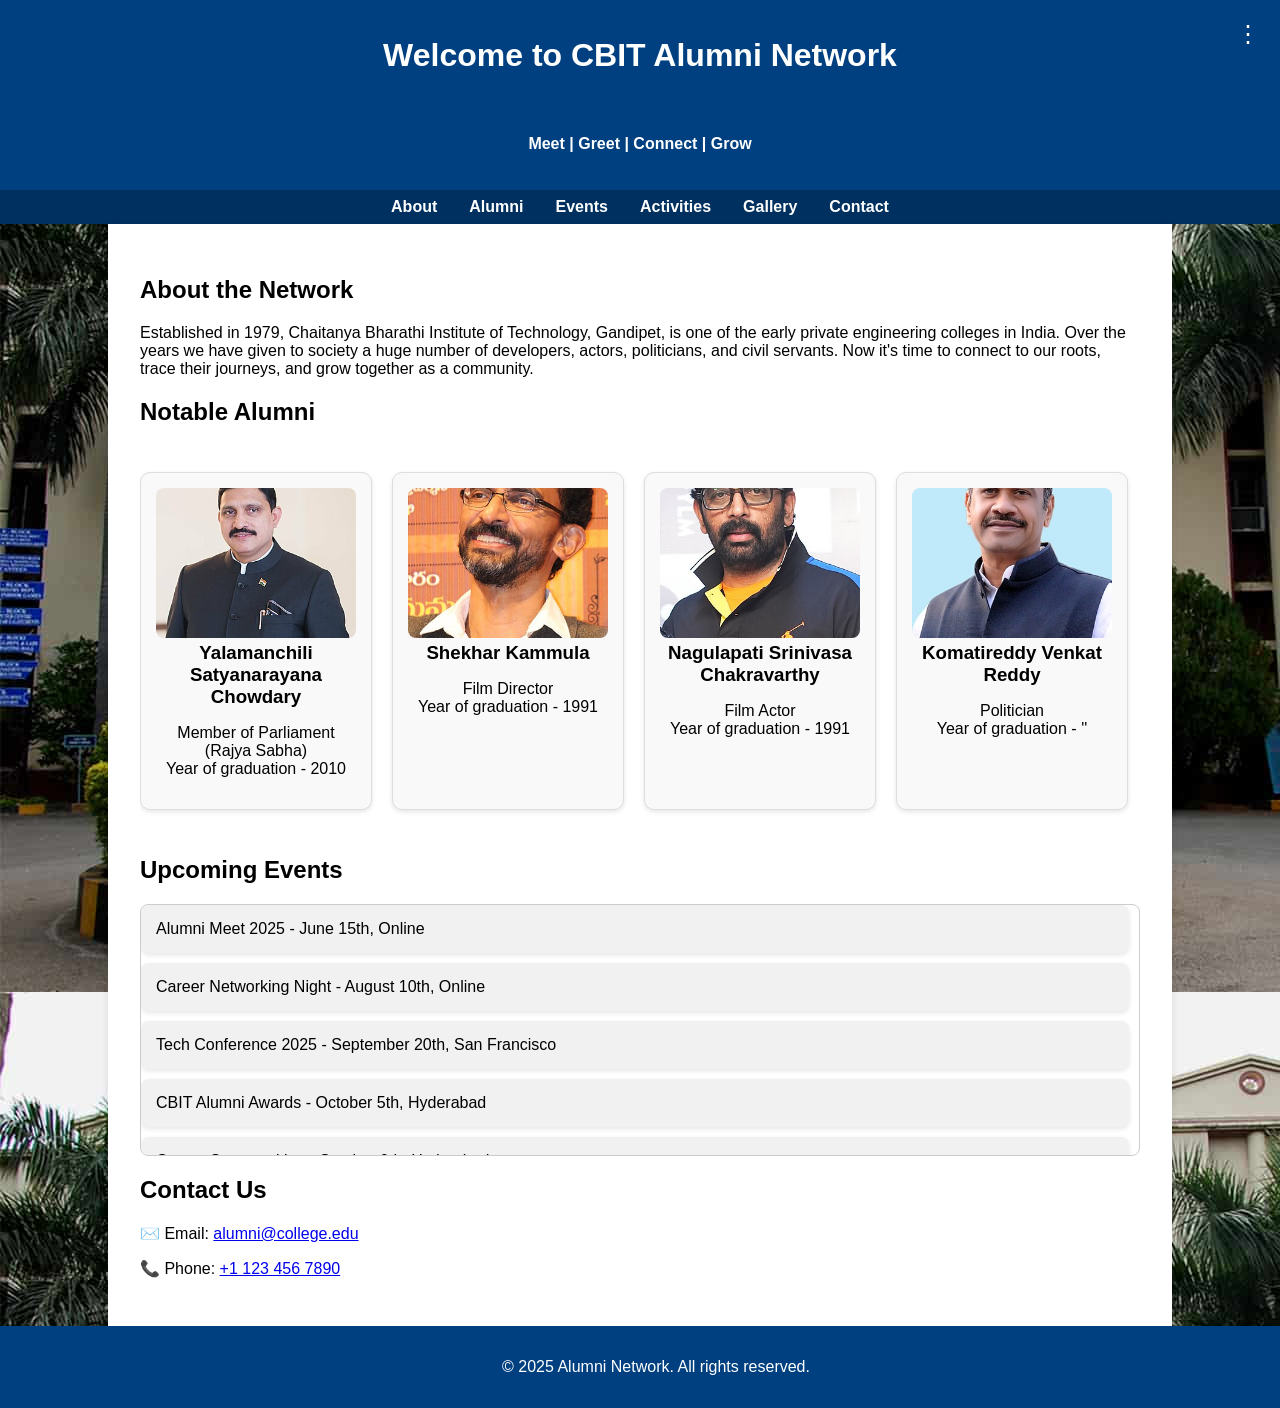
<file: index.html>
<!DOCTYPE html>
<html lang="en">
<head>
  <meta charset="UTF-8" />
  <meta name="viewport" content="width=device-width, initial-scale=1.0" />
  <title>Alumni Network</title>
  <link rel="stylesheet" href="style.css">
  <style>
    .menu-toggle {
      position: absolute;
      top: 20px;
      right: 20px;
      cursor: pointer;
      font-size: 24px;
    }
    .dropdown-menu {
      display: none;
      position: absolute;
      right: 20px;
      top: 50px;
      background-color: white;
      border: 1px solid #ccc;
      border-radius: 5px;
      box-shadow: 0 2px 5px rgba(0,0,0,0.1);
      z-index: 100;
    }
    .dropdown-menu a {
      display: block;
      padding: 10px 15px;
      text-decoration: none;
      color: black;
    }
    .dropdown-menu a:hover {
      background-color: #f0f0f0;
    }
    form {
      max-width: 600px;
      margin: 20px auto;
      padding: 20px;
      border: 1px solid #ccc;
      border-radius: 5px;
      background-color: #f9f9f9;
    }
    form h2 {
      margin-bottom: 15px;
    }
    form label {
      display: block;
      margin-bottom: 5px;
    }
    form input, form textarea {
      width: 100%;
      padding: 8px;
      margin-bottom: 15px;
      border: 1px solid #ccc;
      border-radius: 4px;
    }
    form button {
      padding: 10px 20px;
      background-color: #0056b3;
      color: white;
      border: none;
      border-radius: 4px;
      cursor: pointer;
    }
    form button:hover {
      background-color: #004095;
    }
  </style>
</head>
<body>
  <header>
    <h1><strong>Welcome to CBIT Alumni Network</strong></h1><br>
    <h4>Meet | Greet | Connect | Grow</h4>    
    <div class="menu-toggle" onclick="toggleMenu()">⋮</div>
    <div id="dropdown" class="dropdown-menu">
      <a href="login.html">Login</a>
      <a href="register.html">Register</a>
    </div>
  </header>

  <nav>
    <a href="#about">About</a>
    <a href="#alumni">Alumni</a>
    <a href="#events">Events</a>
    <a href="activities.html">Activities</a>
    <a href="gallery.html">Gallery</a>
    <a href="#contact">Contact</a>
  </nav>

  <div class="container">
    <section id="about">
      <h2>About the Network</h2>
      <p>Established in 1979, Chaitanya Bharathi Institute of Technology, Gandipet, is one of the early private engineering colleges in India. Over the years we have given to society a huge number of developers, actors, politicians, and civil servants. Now it's time to connect to our roots, trace their journeys, and grow together as a community.</p>
    </section>

    <section id="alumni">
      <h2>Notable Alumni</h2>
      <div class="alumni-scroll">
        <div class="alumni-card">
          <img src="ysc.jpg" alt="YSC">
          <h3>Yalamanchili Satyanarayana Chowdary</h3>
          <p>Member of Parliament (Rajya Sabha)<br>Year of graduation - 2010</p>
        </div>
        <div class="alumni-card">
          <img src="Shekhar_Kammula.jpg" alt="SK">
          <h3>Shekhar Kammula</h3>
          <p>Film Director<br>Year of graduation - 1991</p>
        </div>
        <div class="alumni-card">
          <img src="JDC.jpg" alt="JDC">
          <h3>Nagulapati Srinivasa Chakravarthy</h3>
          <p>Film Actor<br>Year of graduation - 1991</p>
        </div>
        <div class="alumni-card">
          <img src="KVR.jpg" alt="KVR">
          <h3>Komatireddy Venkat Reddy</h3>
          <p>Politician<br>Year of graduation - ''</p>
        </div>
        <div class="alumni-card">
          <img src="NG.jpg" alt="NG">
          <h3>Neeraj Ghaywan</h3>
          <p>Film Actor (Bollywood)<br>Year of graduation - ''</p>
        </div>
      </div>
    </section>

    <section id="events">
      <h2>Upcoming Events</h2>
      <div class="event-scroll" id="event-scroll">
        <div class="event-card">Alumni Meet 2025 - June 15th, Online</div>
        <div class="event-card">Career Networking Night - August 10th, Online</div>
        <div class="event-card">Tech Conference 2025 - September 20th, San Francisco</div>
        <div class="event-card">CBIT Alumni Awards - October 5th, Hyderabad</div>
        <div class="event-card">Career Opportunities - October 9th, Hyderabad</div>
      </div>
    </section>

    <section id="contact">
      <h2>Contact Us</h2>
      <p>✉️ Email: <a href="mailto:alumni@college.edu">alumni@college.edu</a></p>
      <p>📞 Phone: <a href="tel:+11234567890">+1 123 456 7890</a></p>
    </section>
  </div>

  <footer>
    <p>&copy; 2025 Alumni Network. All rights reserved.</p>
  </footer>

  <script>
    function toggleMenu() {
      const menu = document.getElementById('dropdown');
      menu.style.display = menu.style.display === 'block' ? 'none' : 'block';
    }
  </script>
  <script src="script.js"></script>
</body>
</html>
</file>
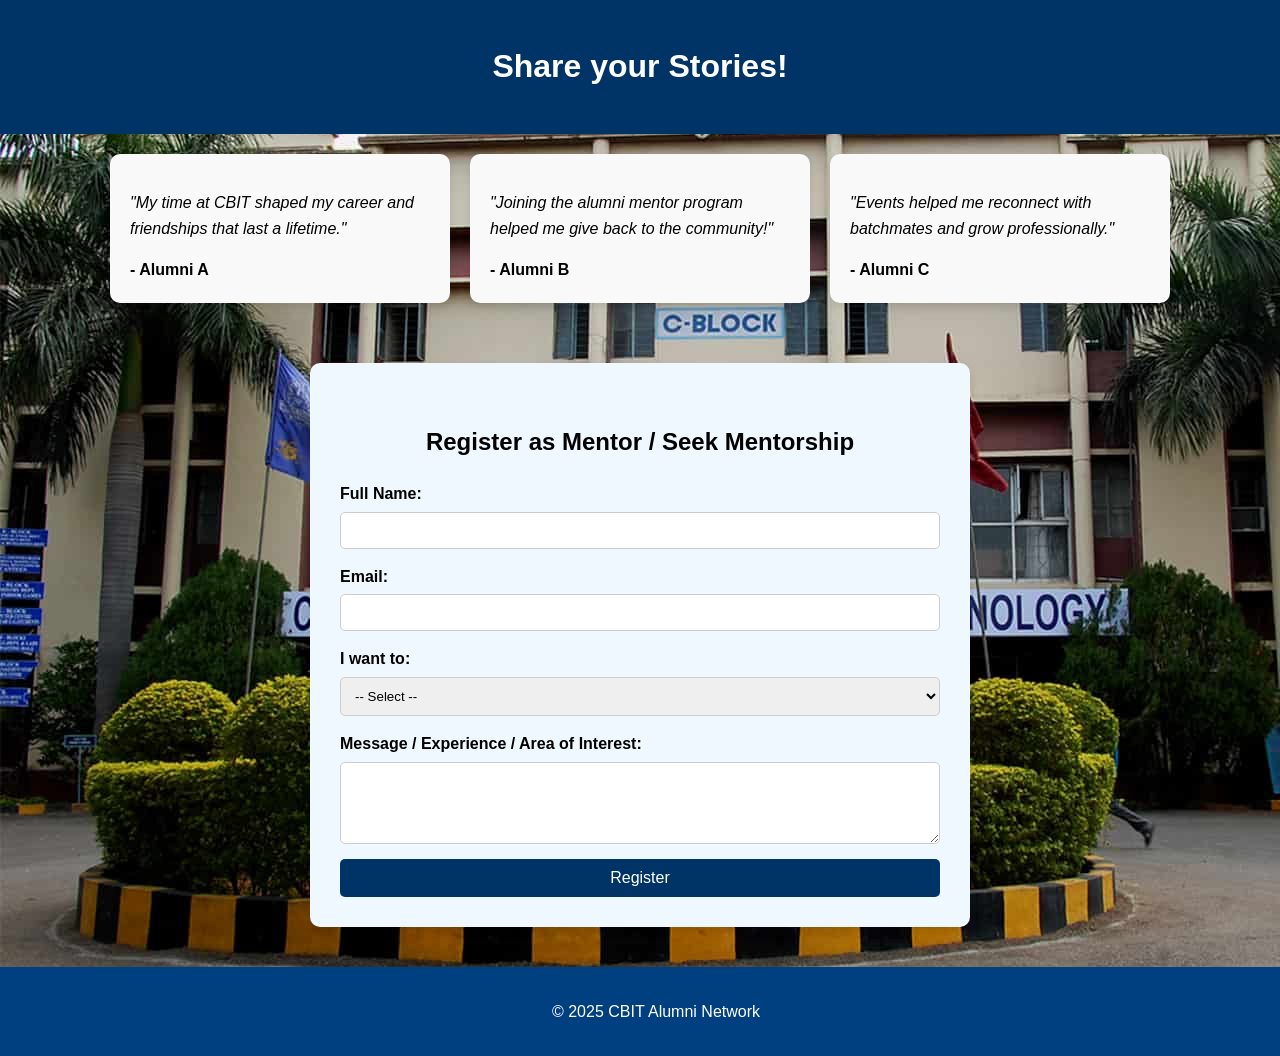
<file: activities.html>
<!DOCTYPE html>
<html lang="en">
<head>
  <meta charset="UTF-8">
  <meta name="viewport" content="width=device-width, initial-scale=1.0">
  <title>Activities - CBIT Alumni</title>
  <link rel="stylesheet" href="style.css">
  <style>
    body {
      font-family: Arial, sans-serif;
      line-height: 1.6;
      margin: 0;
      padding: 0;
    }
    header {
      background-color: #003366;
      color: white;
      padding: 20px;
      text-align: center;
    }
    h2 {
      text-align: center;
      margin-top: 30px;
    }
    .testimonials {
      display: flex;
      flex-wrap: wrap;
      justify-content: center;
      gap: 20px;
      padding: 20px;
    }
    .testimonial-box {
      background-color: #f9f9f9;
      border-radius: 10px;
      box-shadow: 0 4px 8px rgba(0, 0, 0, 0.1);
      padding: 20px;
      max-width: 300px;
    }
    .testimonial-box p {
      font-style: italic;
    }
    .registration-section {
      background-color: #f0f8ff;
      padding: 30px;
      max-width: 600px;
      margin: 40px auto;
      border-radius: 10px;
      box-shadow: 0 4px 8px rgba(0, 0, 0, 0.1);
    }
    .registration-section form {
      display: flex;
      flex-direction: column;
    }
    .registration-section label {
      margin-bottom: 5px;
      font-weight: bold;
    }
    .registration-section input,
    .registration-section select,
    .registration-section textarea {
      padding: 10px;
      margin-bottom: 15px;
      border: 1px solid #ccc;
      border-radius: 5px;
    }
    .registration-section button {
      background-color: #003366;
      color: white;
      padding: 10px;
      border: none;
      border-radius: 5px;
      cursor: pointer;
    }
    .registration-section button:hover {
      background-color: #0055aa;
    }
  </style>
</head>
<body>
  <header>
    <h1>Share your Stories!</h1>
  </header>

  <div class="testimonials">
    <div class="testimonial-box">
      <p>"My time at CBIT shaped my career and friendships that last a lifetime."</p>
      <strong>- Alumni A</strong>
    </div>
    <div class="testimonial-box">
      <p>"Joining the alumni mentor program helped me give back to the community!"</p>
      <strong>- Alumni B</strong>
    </div>
    <div class="testimonial-box">
      <p>"Events helped me reconnect with batchmates and grow professionally."</p>
      <strong>- Alumni C</strong>
    </div>
  </div>

  <div class="registration-section">
    <h2>Register as Mentor / Seek Mentorship</h2>
    <form>
      <label for="name">Full Name:</label>
      <input type="text" id="name" name="name" required>

      <label for="email">Email:</label>
      <input type="email" id="email" name="email" required>

      <label for="role">I want to:</label>
      <select id="role" name="role" required>
        <option value="">-- Select --</option>
        <option value="mentor">Volunteer as a Mentor</option>
        <option value="mentee">Seek Mentorship</option>
      </select>

      <label for="message">Message / Experience / Area of Interest:</label>
      <textarea id="message" name="message" rows="4" required></textarea>

      <button type="submit">Register</button>
    </form>
  </div>

  <footer>
    <p style="text-align:center">&copy; 2025 CBIT Alumni Network</p>
  </footer>
</body>
</html>
</file>
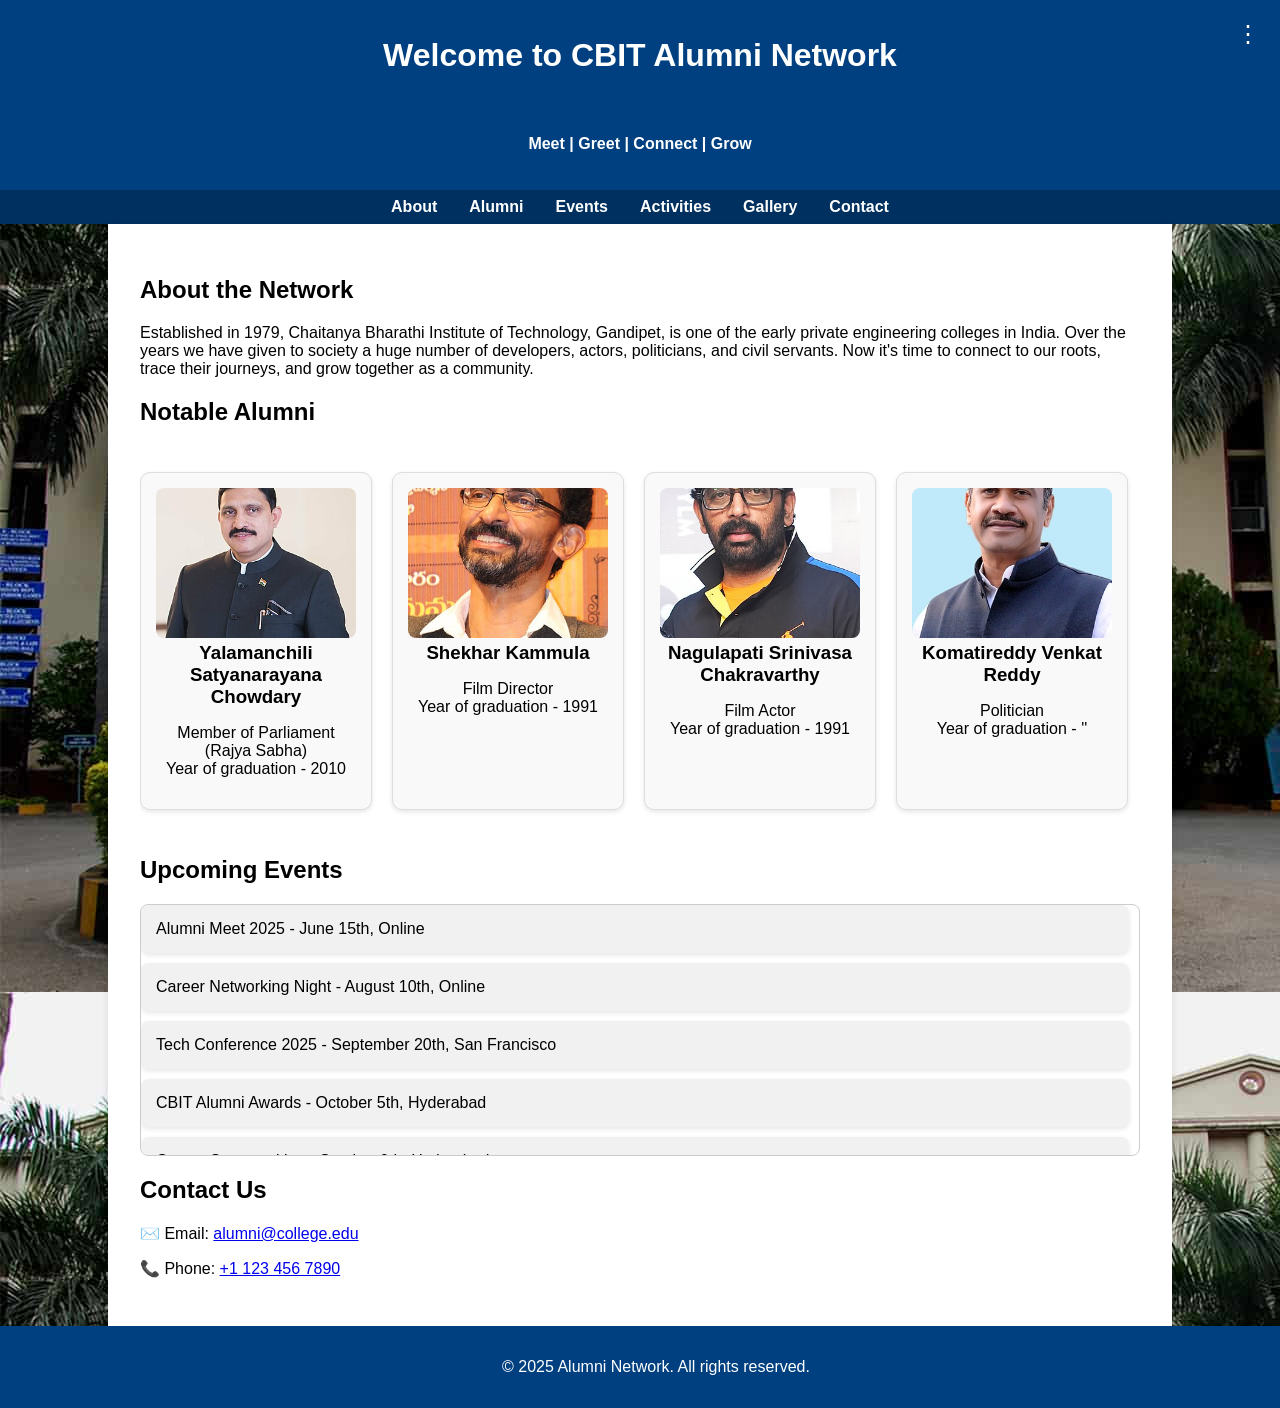
<file: Assignment-1.html>
<!DOCTYPE html>
<html lang="en">
<head>
  <meta charset="UTF-8" />
  <meta name="viewport" content="width=device-width, initial-scale=1.0" />
  <title>Alumni Network</title>
  <link rel="stylesheet" href="style.css">
  <style>
    .menu-toggle {
      position: absolute;
      top: 20px;
      right: 20px;
      cursor: pointer;
      font-size: 24px;
    }
    .dropdown-menu {
      display: none;
      position: absolute;
      right: 20px;
      top: 50px;
      background-color: white;
      border: 1px solid #ccc;
      border-radius: 5px;
      box-shadow: 0 2px 5px rgba(0,0,0,0.1);
      z-index: 100;
    }
    .dropdown-menu a {
      display: block;
      padding: 10px 15px;
      text-decoration: none;
      color: black;
    }
    .dropdown-menu a:hover {
      background-color: #f0f0f0;
    }
    form {
      max-width: 600px;
      margin: 20px auto;
      padding: 20px;
      border: 1px solid #ccc;
      border-radius: 5px;
      background-color: #f9f9f9;
    }
    form h2 {
      margin-bottom: 15px;
    }
    form label {
      display: block;
      margin-bottom: 5px;
    }
    form input, form textarea {
      width: 100%;
      padding: 8px;
      margin-bottom: 15px;
      border: 1px solid #ccc;
      border-radius: 4px;
    }
    form button {
      padding: 10px 20px;
      background-color: #0056b3;
      color: white;
      border: none;
      border-radius: 4px;
      cursor: pointer;
    }
    form button:hover {
      background-color: #004095;
    }
  </style>
</head>
<body>
  <header>
    <h1><strong>Welcome to CBIT Alumni Network</strong></h1><br>
    <h4>Meet | Greet | Connect | Grow</h4>    
    <div class="menu-toggle" onclick="toggleMenu()">⋮</div>
    <div id="dropdown" class="dropdown-menu">
      <a href="login.html">Login</a>
      <a href="register.html">Register</a>
    </div>
  </header>

  <nav>
    <a href="#about">About</a>
    <a href="#alumni">Alumni</a>
    <a href="#events">Events</a>
    <a href="activities.html">Activities</a>
    <a href="gallery.html">Gallery</a>
    <a href="#contact">Contact</a>
  </nav>

  <div class="container">
    <section id="about">
      <h2>About the Network</h2>
      <p>Established in 1979, Chaitanya Bharathi Institute of Technology, Gandipet, is one of the early private engineering colleges in India. Over the years we have given to society a huge number of developers, actors, politicians, and civil servants. Now it's time to connect to our roots, trace their journeys, and grow together as a community.</p>
    </section>

    <section id="alumni">
      <h2>Notable Alumni</h2>
      <div class="alumni-scroll">
        <div class="alumni-card">
          <img src="ysc.jpg" alt="YSC">
          <h3>Yalamanchili Satyanarayana Chowdary</h3>
          <p>Member of Parliament (Rajya Sabha)<br>Year of graduation - 2010</p>
        </div>
        <div class="alumni-card">
          <img src="Shekhar_Kammula.jpg" alt="SK">
          <h3>Shekhar Kammula</h3>
          <p>Film Director<br>Year of graduation - 1991</p>
        </div>
        <div class="alumni-card">
          <img src="JDC.jpg" alt="JDC">
          <h3>Nagulapati Srinivasa Chakravarthy</h3>
          <p>Film Actor<br>Year of graduation - 1991</p>
        </div>
        <div class="alumni-card">
          <img src="KVR.jpg" alt="KVR">
          <h3>Komatireddy Venkat Reddy</h3>
          <p>Politician<br>Year of graduation - ''</p>
        </div>
        <div class="alumni-card">
          <img src="NG.jpg" alt="NG">
          <h3>Neeraj Ghaywan</h3>
          <p>Film Actor (Bollywood)<br>Year of graduation - ''</p>
        </div>
      </div>
    </section>

    <section id="events">
      <h2>Upcoming Events</h2>
      <div class="event-scroll" id="event-scroll">
        <div class="event-card">Alumni Meet 2025 - June 15th, Online</div>
        <div class="event-card">Career Networking Night - August 10th, Online</div>
        <div class="event-card">Tech Conference 2025 - September 20th, San Francisco</div>
        <div class="event-card">CBIT Alumni Awards - October 5th, Hyderabad</div>
        <div class="event-card">Career Opportunities - October 9th, Hyderabad</div>
      </div>
    </section>

    <section id="contact">
      <h2>Contact Us</h2>
      <p>✉️ Email: <a href="mailto:alumni@college.edu">alumni@college.edu</a></p>
      <p>📞 Phone: <a href="tel:+11234567890">+1 123 456 7890</a></p>
    </section>
  </div>

  <footer>
    <p>&copy; 2025 Alumni Network. All rights reserved.</p>
  </footer>

  <script>
    function toggleMenu() {
      const menu = document.getElementById('dropdown');
      menu.style.display = menu.style.display === 'block' ? 'none' : 'block';
    }
  </script>
  <script src="script.js"></script>
</body>
</html>
</file>
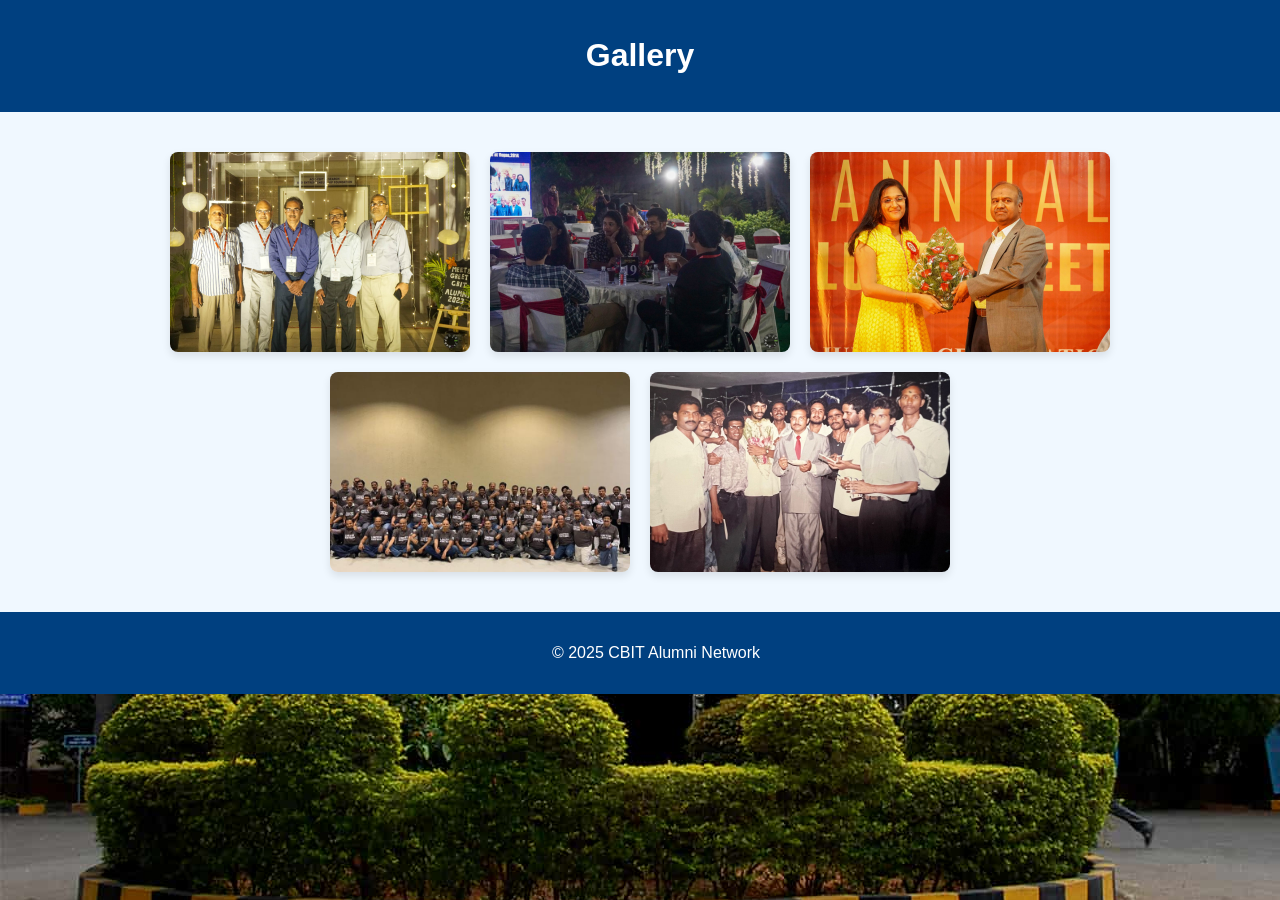
<file: gallery.html>
<!DOCTYPE html>
<html lang="en">
<head>
  <meta charset="UTF-8">
  <meta name="viewport" content="width=device-width, initial-scale=1.0">
  <title>Gallery - CBIT Alumni</title>
  <link rel="stylesheet" href="style.css">
  <style>
    .gallery-container {
    background-color: aliceblue;
      display: flex;
      flex-wrap: wrap;
      gap: 20px;
      justify-content: center;
      padding: 40px;
    }
    .gallery-container img {
      width: 300px;
      height: 200px;
      object-fit: cover;
      border-radius: 8px;
      box-shadow: 0 4px 8px rgba(0,0,0,0.1);
      transition: transform 0.3s ease;
    }
    .gallery-container img:hover {
      transform: scale(1.05);
    }
    h2 {
      text-align: center;
      margin-top: 30px;
    }
  </style>
</head>
<body>
  <header>
    <h1>Gallery</h1>
  </header>

  <div class="gallery-container">
    <img src="alm-2.jpeg" alt="Alumni Meet">
    <img src="alm-3.jpeg" alt="Networking Night">
    <img src="alm-1.jpeg" alt="Award Ceremony">
    <img src="alm-4.jpeg" alt="Panel Discussion">
    <img src="alm-5.jpeg" alt="CBIT Campus">
  </div>

  <footer>
    <p>&copy; 2025 CBIT Alumni Network</p>
  </footer>
</body>
</html>
</file>
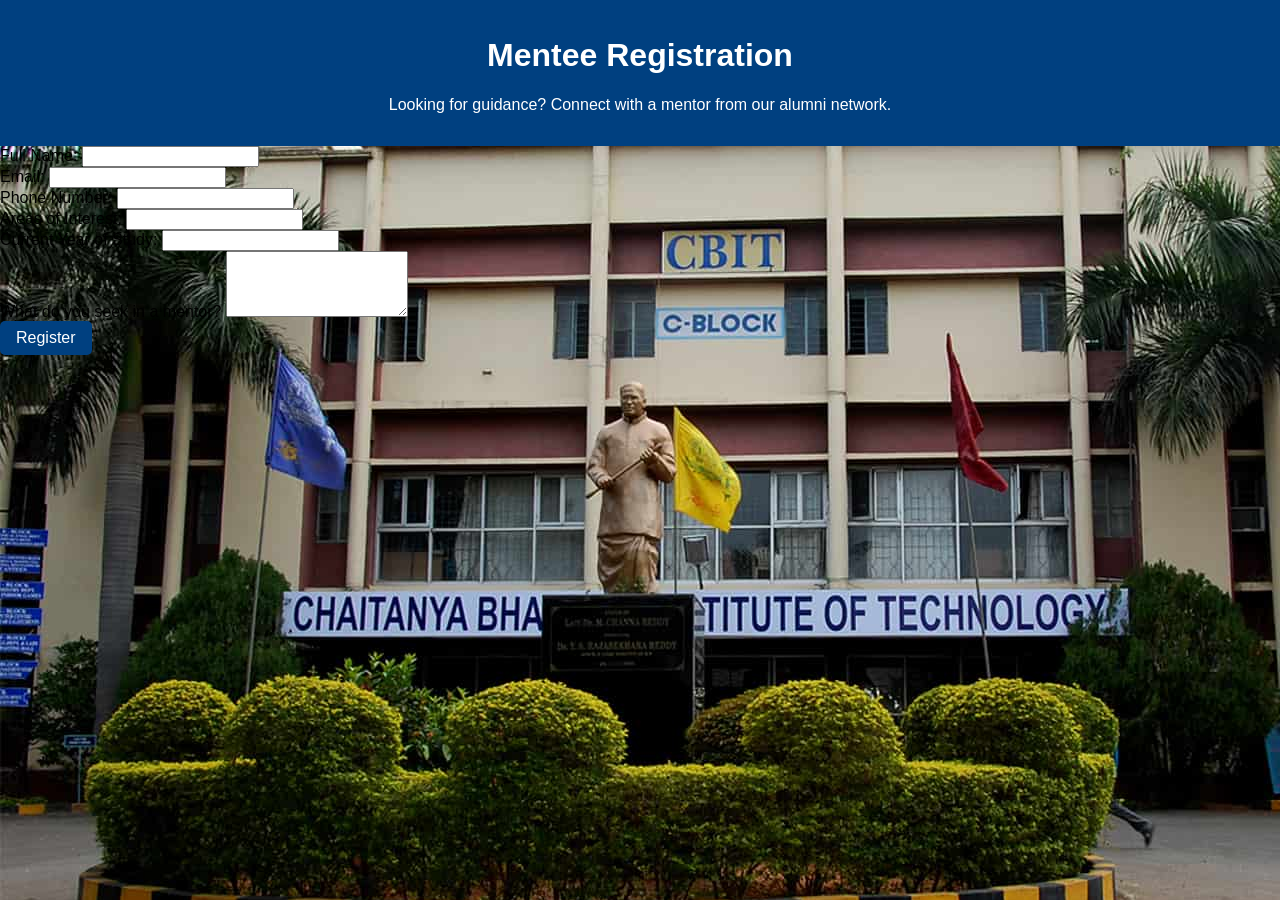
<file: mentee-register.html>
<!DOCTYPE html>
<html lang="en">
<head>
  <meta charset="UTF-8">
  <meta name="viewport" content="width=device-width, initial-scale=1.0">
  <title>Register as a Mentee</title>
  <link rel="stylesheet" href="style.css">
</head>
<body>
  <header>
    <h1>Mentee Registration</h1>
    <p>Looking for guidance? Connect with a mentor from our alumni network.</p>
  </header>

  <form action="submit_mentee.php" method="post">
    <label for="name">Full Name:</label>
    <input type="text" id="name" name="name" required><br>

    <label for="email">Email:</label>
    <input type="email" id="email" name="email" required><br>

    <label for="phone">Phone Number:</label>
    <input type="tel" id="phone" name="phone" required><br>

    <label for="interest">Areas of Interest:</label>
    <input type="text" id="interest" name="interest" required><br>

    <label for="year">Current Year of Study:</label>
    <input type="text" id="year" name="year" required><br>

    <label for="goal">What do you seek in a mentor?</label>
    <textarea id="goal" name="goal" rows="4" required></textarea><br>

    <button type="submit">Register</button>
  </form>
</body>
</html>
</file>
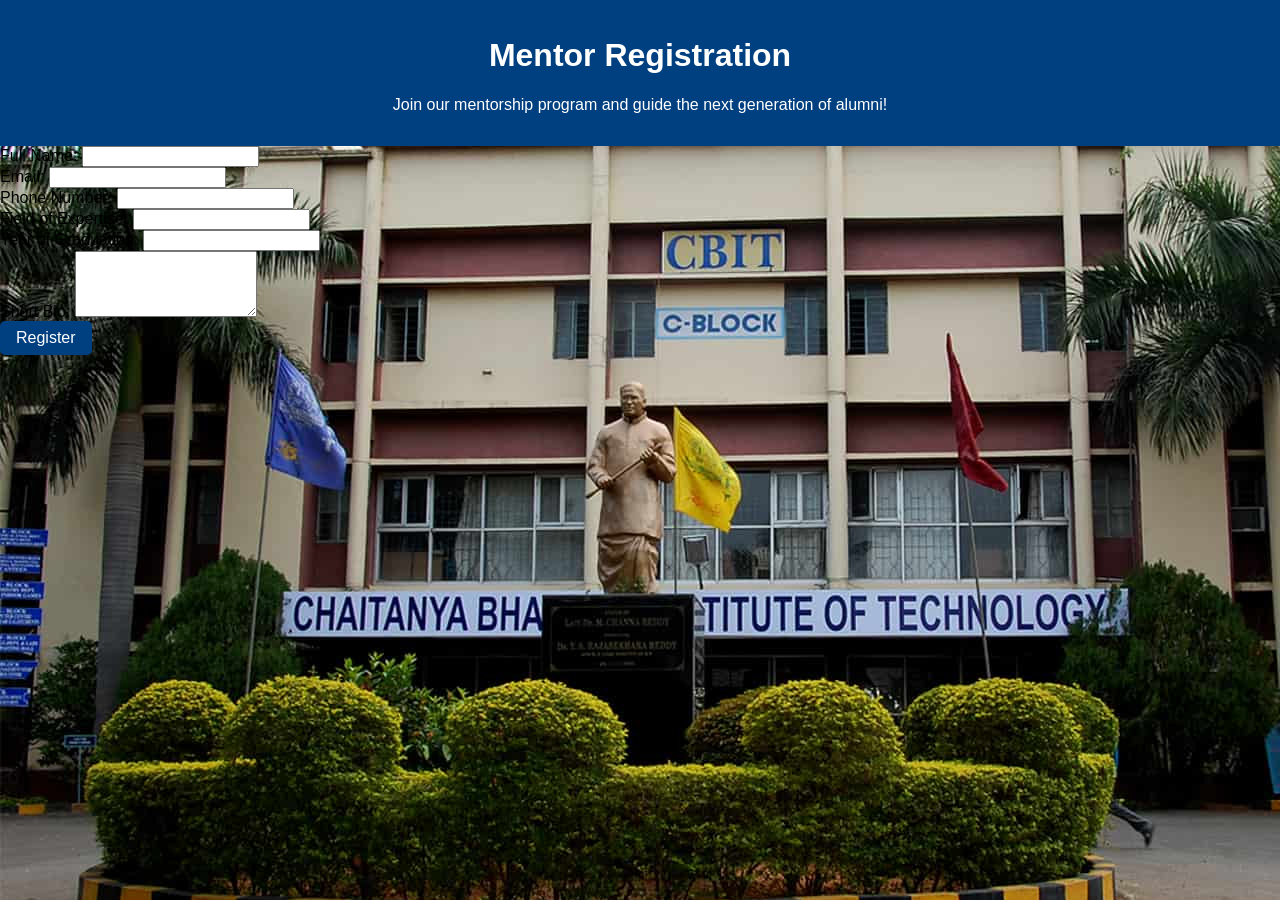
<file: mentor-register.html>
<!-- mentor-register.html -->
<!DOCTYPE html>
<html lang="en">
<head>
  <meta charset="UTF-8">
  <meta name="viewport" content="width=device-width, initial-scale=1.0">
  <title>Register as a Mentor</title>
  <link rel="stylesheet" href="style.css">
</head>
<body>
  <header>
    <h1>Mentor Registration</h1>
    <p>Join our mentorship program and guide the next generation of alumni!</p>
  </header>

  <form action="submit_mentor.php" method="post">
    <label for="name">Full Name:</label>
    <input type="text" id="name" name="name" required><br>

    <label for="email">Email:</label>
    <input type="email" id="email" name="email" required><br>

    <label for="phone">Phone Number:</label>
    <input type="tel" id="phone" name="phone" required><br>

    <label for="experience">Field of Expertise:</label>
    <input type="text" id="experience" name="experience" required><br>

    <label for="batch">Year of Graduation:</label>
    <input type="number" id="batch" name="batch" required><br>

    <label for="bio">Short Bio:</label>
    <textarea id="bio" name="bio" rows="4" required></textarea><br>

    <button type="submit">Register</button>
  </form>
</body>
</html>
</file>
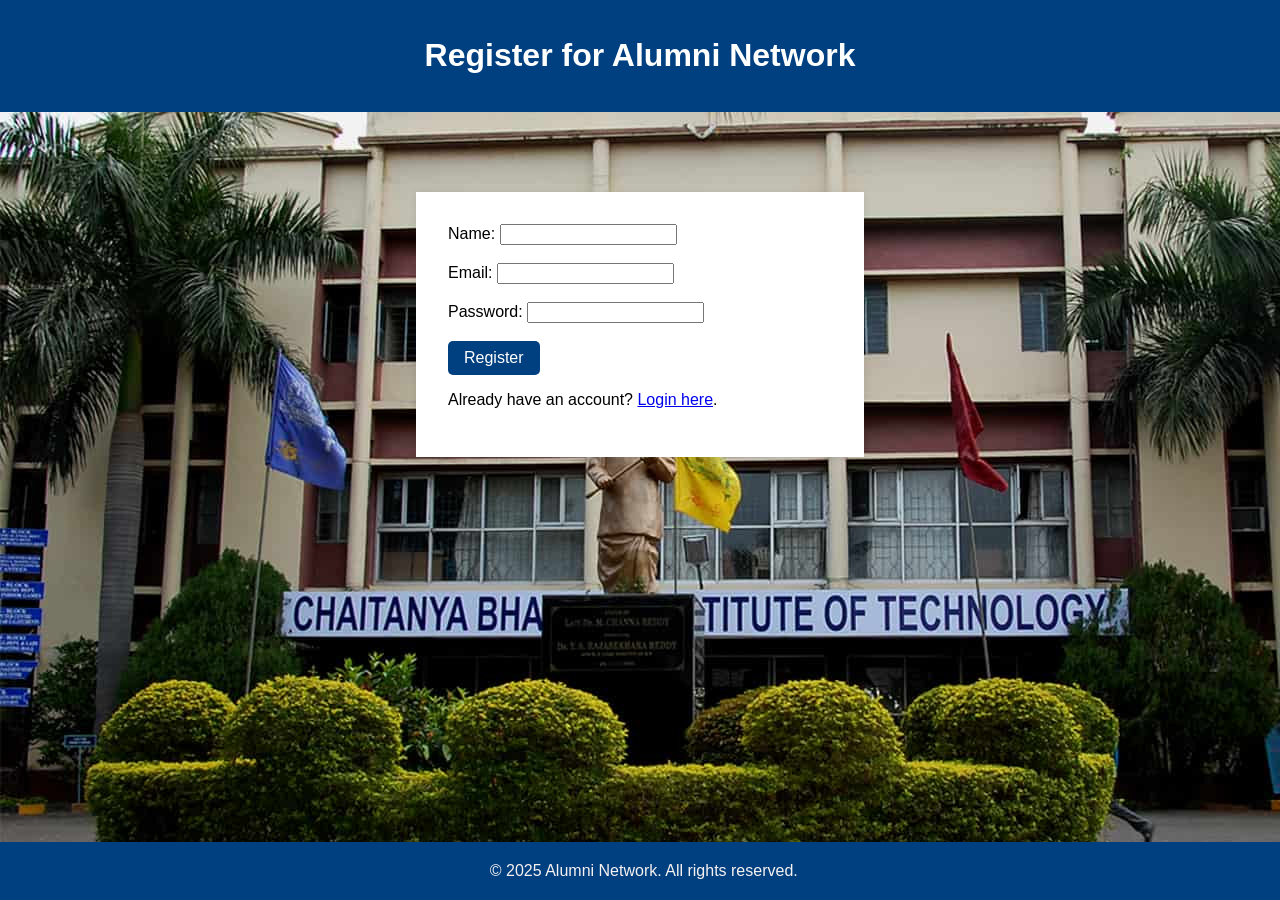
<file: register.html>
<!DOCTYPE html>
<html lang="en">
<head>
  <meta charset="UTF-8" />
  <meta name="viewport" content="width=device-width, initial-scale=1.0" />
  <title>Register - Alumni Network</title>
  <link rel="stylesheet" href="style.css">
</head>
<body>
  <header>
    <h1>Register for Alumni Network</h1>
  </header>

  <div class="container"  style="margin-top: 80px; width: 30%;">
    <form>
      <label for="reg-name">Name:</label>
      <input type="text" id="reg-name" required><br><br>

      <label for="reg-email">Email:</label>
      <input type="email" id="reg-email" required><br><br>

      <label for="reg-password">Password:</label>
      <input type="password" id="reg-password" required><br><br>

      <button type="submit">Register</button>
    </form>
    <p>Already have an account? <a href="login.html">Login here</a>.</p>
  </div>

  <footer class="log-footer">
    <p>&copy; 2025 Alumni Network. All rights reserved.</p>
  </footer>
</body>
</html>
</file>
<file: style.css>
body {
    font-family: Arial, sans-serif;
    margin: 0;
    padding: 0;
    background-image: url("cbit.jpg");
    background-color: #f4f4f4;
  }
  
  header {
    background-color: #004080;
    color: white;
    padding: 1rem 2rem;
    text-align: center;
  }
  
  nav {
    display: flex;
    justify-content: center;
    background-color: #003060;
    padding: 0.5rem;
  }
  
  nav a {
    color: white;
    margin: 0 1rem;
    text-decoration: none;
    font-weight: bold;
  }
  
  nav a:hover {
    text-decoration: underline;
  }
  
  .container {
    padding: 2rem;
    max-width: 1000px;
    margin: auto;
    background-color: white;
    box-shadow: 0 2px 8px rgba(0, 0, 0, 0.1);
  }
  
  footer {
    background-color: #004080;
    color: white;
    text-align: center;
    padding: 1rem;
    position: relative;
    bottom: 0;
    width: 100%;
  }
  
  .alumni-card {
    border: 1px solid #ccc;
    border-radius: 8px;
    padding: 1rem;
    margin: 1rem 0;
    background-color: #fafafa;
    transition: transform 0.2s ease;
  }
  
  .alumni-card:hover {
    transform: scale(1.02);
  }
  
  .alumni-card h3 {
    margin: 0 0 0.5rem 0;
  }
  
  button {
    background-color: #004080;
    color: white;
    border: none;
    padding: 0.5rem 1rem;
    border-radius: 5px;
    cursor: pointer;
    font-size: 1rem;
  }
  
  button:hover {
    background-color: #0059b3;
  }

  .log-footer {
    background-color: #004080;
    color: rgb(247, 241, 241);
    text-align: center;
    padding: 1mm;
    position: absolute;
    bottom: 0;
    width: 100%;
  }

  .alumni-scroll {
    display: flex;
    overflow-x: auto;
    gap: 20px;
    padding: 10px 0;
    scroll-snap-type: x mandatory;
  }
  .alumni-card {
    flex: 0 0 auto;
    scroll-snap-align: start;
    width: 200px;
    background-color: #f9f9f9;
    border: 1px solid #ddd;
    border-radius: 10px;
    text-align: center;
    padding: 15px;
    box-shadow: 0 2px 5px rgba(0,0,0,0.1);
  }
  .alumni-card img {
    width: 100%;
    height: 150px;
    object-fit: cover;
    border-radius: 8px;
  }
 
  #contact a:hover {
    text-decoration: underline;
  }

  .event-scroll {
    display: block;
    max-height: 250px; /* adjust as needed */
    overflow-y: auto;
    padding-right: 10px;
    scroll-snap-type: y mandatory;
    border: 1px solid #ccc;
    border-radius: 8px;
  }
  
  .event-card {
    scroll-snap-align: start;
    background-color: #f1f1f1;
    padding: 15px;
    margin-bottom: 10px;
    border-radius: 8px;
    box-shadow: 0 2px 5px rgba(0,0,0,0.1);
  }
</file>
